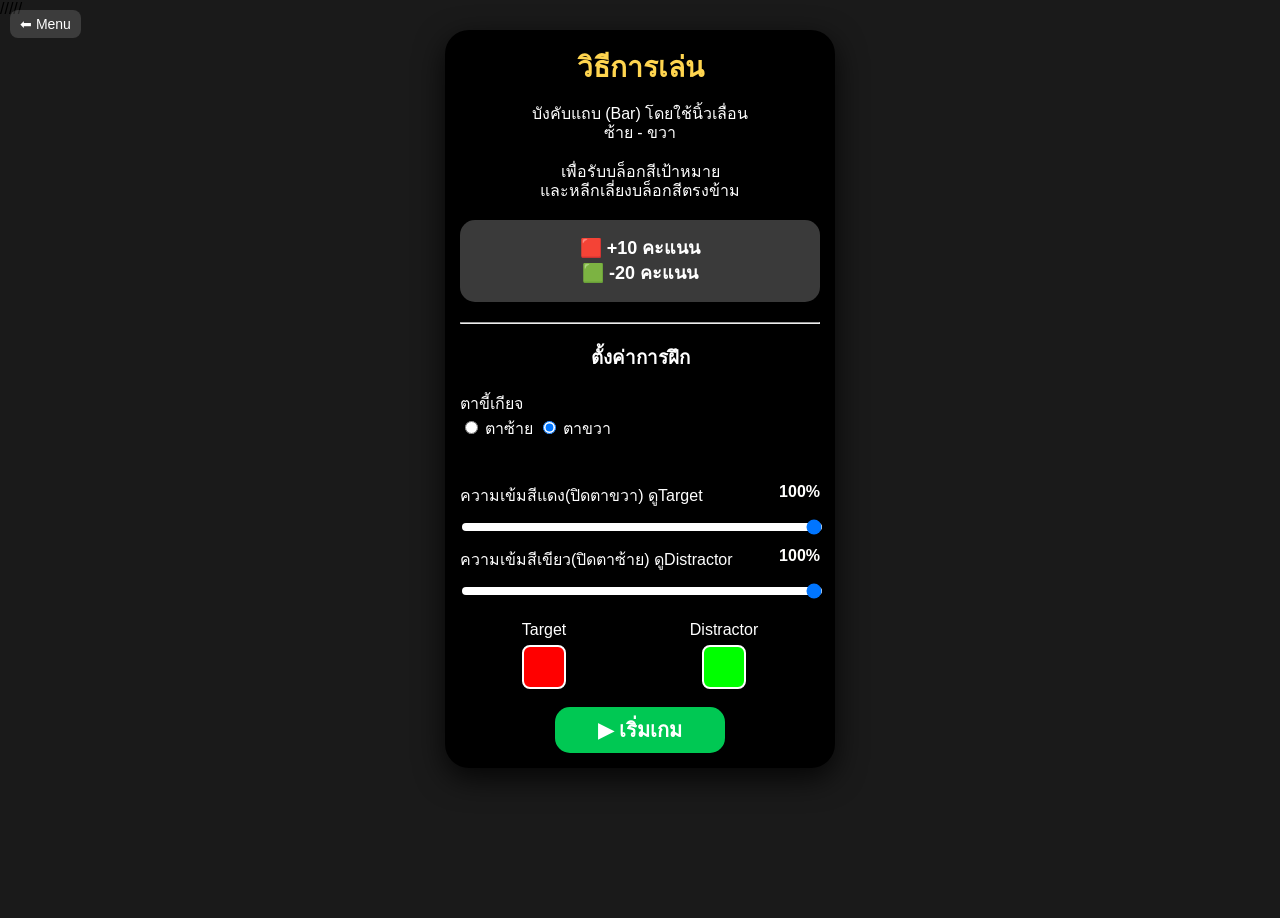
<file: catch-game/index.html>
<!DOCTYPE html> /////
<html lang="th">
<head>
    <meta charset="UTF-8">
    <meta name="viewport" content="width=device-width, initial-scale=1.0, maximum-scale=1.0, user-scalable=no">
    <title>Catch Game</title>
    <link rel="stylesheet" href="style.css">
</head>
<body>

    <!-- ปุ่มกลับหน้าหลักระหว่างเล่น -->
    <a href="../index.html" id="back-btn">⬅ Menu</a>

    <!-- Game Over -->
    <div id="overlay">

        <div class="game-over-box">

            <h2>GAME OVER</h2>

            <p id="final-level">Level : 1/5</p>

            <p id="final-score">Score : 0</p>

            <p id="final-green">Target Caught : 0</p>

            <p id="final-missed">Target Missed : 0</p>

            <p id="final-red">Distractor Caught : 0</p>

            <p id="final-accuracy">Accuracy : 0%</p>

            <div class="button-group">

                <button id="restart-btn" class="restart-btn">
                    Restart
                </button>

                <button id="home-btn" class="home-btn">
                    Main Menu
                </button>

            </div>

        </div>

    </div>
<div id="start-popup">

    <div class="start-box">

        <h2>วิธีการเล่น</h2>

        <p>
            บังคับแถบ (Bar) โดยใช้นิ้วเลื่อน
            <br>
            ซ้าย - ขวา
            <br><br>
            เพื่อรับบล็อกสีเป้าหมาย
            <br>
            และหลีกเลี่ยงบล็อกสีตรงข้าม
        </p>

        <div class="score-guide">
            <p>🟥 +10 คะแนน</p>
            <p>🟩 -20 คะแนน</p>
        </div>

        <hr>

        <h3>ตั้งค่าการฝึก</h3>

        <!-- เลือกตาขี้เกียจ -->
        <div class="setting-group">
            <label>ตาขี้เกียจ</label><br>

            <label>
                <input type="radio" name="eye" value="left">
                ตาซ้าย
            </label>

            <label>
                <input type="radio" name="eye" value="right" checked>
                ตาขวา
            </label>
        </div>

        <br>

        <!-- Sliderสีแดง -->
        <div class="setting-group">

            <label>
                ความเข้มสีแดง(ปิดตาขวา) ดูTarget
                <span id="contrast-value">100%</span>
            </label>

            <input
                type="range"
                id="contrast-slider"
                min="10"
                max="100"
                value="100">

        </div>
        <!-- Sliderสีเขียว -->
        <div class="setting-group">

    <label>
        ความเข้มสีเขียว(ปิดตาซ้าย)  ดูDistractor
        <span id="green-value">100%</span>
    </label>

    <input
        type="range"
        id="green-slider"
        min="10"
        max="100"
        value="100">

</div>

        <br>

        <!-- Preview -->
        <div class="preview">

            <div>
                Target
                <div id="target-preview"></div>
            </div>

            <div>
                Distractor
                <div id="distractor-preview"></div>
            </div>

        </div>

        <button id="start-btn">
            ▶ เริ่มเกม
        </button>

    </div>

</div>
    <canvas id="gameCanvas"></canvas>

    <script src="script.js"></script>

</body>
</html>
</file>
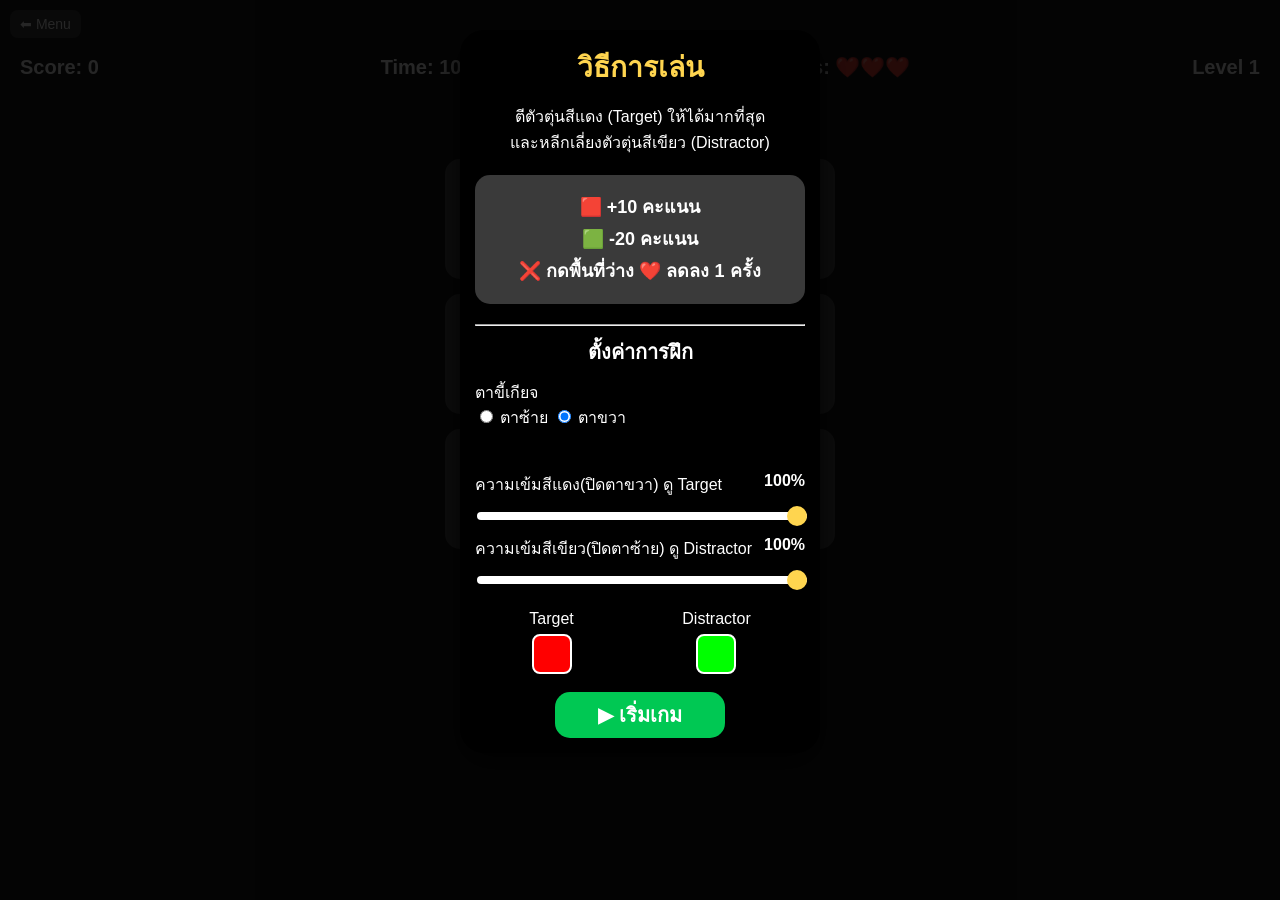
<file: mole-game/index.html>
<!DOCTYPE html>
<html lang="th">

<head>
    <meta charset="UTF-8">

    <meta name="viewport"
          content="width=device-width,
                   initial-scale=1.0,
                   maximum-scale=1.0,
                   user-scalable=no">

    <title>Mole Game</title>

    <link rel="stylesheet" href="style.css">
</head>

<body>

    <!-- ปุ่มกลับหน้าหลัก -->
    <a href="../index.html" id="back-btn">
        ⬅ Menu
    </a>


    <!-- =========================
         Game UI
    ========================== -->

    <div class="ui-top">

        <div>
            Score:
            <span id="score">0</span>
        </div>

        <div id="timer">
           Time: 10:00
        </div>

        <div>
            Lives:
            <span id="lives">❤️❤️❤️</span>
        </div>

        <div id="level">
            Level 1
        </div>

    </div>


    <!-- =========================
         Game Over
    ========================== -->

    <div id="overlay">

        <div class="game-over-box">

            <h2 id="status-msg">
    GAME OVER
</h2>

<p id="final-level">
    Level : 1/5
</p>

<p id="final-score">
    Score : 0
</p>

<p id="final-green">
    Target Caught : 0
</p>

<p id="final-missed">
    Target Missed : 0
</p>

<p id="final-red">
    Distractor Caught : 0
</p>

<p id="final-accuracy">
    Target Detection : 0%
</p>
</p>



            <div class="button-group">

                <button
                    id="restart-btn"
                    class="restart-btn">
                    Restart
                </button>

                <button
                    id="home-btn"
                    class="home-btn">
                    Main Menu
                </button>

            </div>

        </div>

    </div>


    <!-- =========================
         Start Popup
    ========================== -->

    <div id="start-popup">

        <div class="start-box">

            <h2>
                วิธีการเล่น
            </h2>


            <p>
    ตีตัวตุ่นสีแดง (Target) ให้ได้มากที่สุด
    <br>
    และหลีกเลี่ยงตัวตุ่นสีเขียว (Distractor)
</p>

<div class="score-guide">

    <p>🟥 +10 คะแนน</p>

    <p>🟩 -20 คะแนน</p>

    <p>❌ กดพื้นที่ว่าง ❤️ ลดลง 1 ครั้ง</p>

</div>


            <hr>


            <!-- =========================
                 Training Settings
            ========================== -->

            <h3>
                ตั้งค่าการฝึก
            </h3>


            <!-- เลือกตาขี้เกียจ -->

            <div class="setting-group">

                <label>
                    ตาขี้เกียจ
                </label>

                <br>

                <label>
                    <input
                        type="radio"
                        name="eye"
                        value="left">

                    ตาซ้าย
                </label>


                <label>
                    <input
                        type="radio"
                        name="eye"
                        value="right"
                        checked>

                    ตาขวา
                </label>

            </div>


            <br>


            <!-- =========================
                 Red Target
            ========================== -->

            <div class="setting-group">

                <label>

                    ความเข้มสีแดง(ปิดตาขวา) ดู Target

                    <span id="contrast-value">
                        100%
                    </span>

                </label>


                <input
                    type="range"
                    id="contrast-slider"
                    min="10"
                    max="100"
                    value="100">

            </div>


            <!-- =========================
                 Green Distractor
            ========================== -->

            <div class="setting-group">

                <label>

                    ความเข้มสีเขียว(ปิดตาซ้าย) ดู Distractor

                    <span id="green-value">
                        100%
                    </span>

                </label>


                <input
                    type="range"
                    id="green-slider"
                    min="10"
                    max="100"
                    value="100">

            </div>


            <br>


            <!-- =========================
                 Preview
            ========================== -->

            <div class="preview">

                <div>

                    Target

                    <div id="target-preview"></div>

                </div>


                <div>

                    Distractor

                    <div id="distractor-preview"></div>

                </div>

            </div>


            <!-- Start -->

            <button id="start-btn">
                ▶ เริ่มเกม
            </button>

        </div>

    </div>


    <!-- =========================
         Mole Game Board
    ========================== -->

    <div
        class="game-container"
        id="gameGrid">

        <div
            class="hole"
            data-index="0">
        </div>

        <div
            class="hole"
            data-index="1">
        </div>

        <div
            class="hole"
            data-index="2">
        </div>

        <div
            class="hole"
            data-index="3">
        </div>

        <div
            class="hole"
            data-index="4">
        </div>

        <div
            class="hole"
            data-index="5">
        </div>

        <div
            class="hole"
            data-index="6">
        </div>

        <div
            class="hole"
            data-index="7">
        </div>

        <div
            class="hole"
            data-index="8">
        </div>

    </div>


    <script src="script.js"></script>

</body>

</html>
</file>
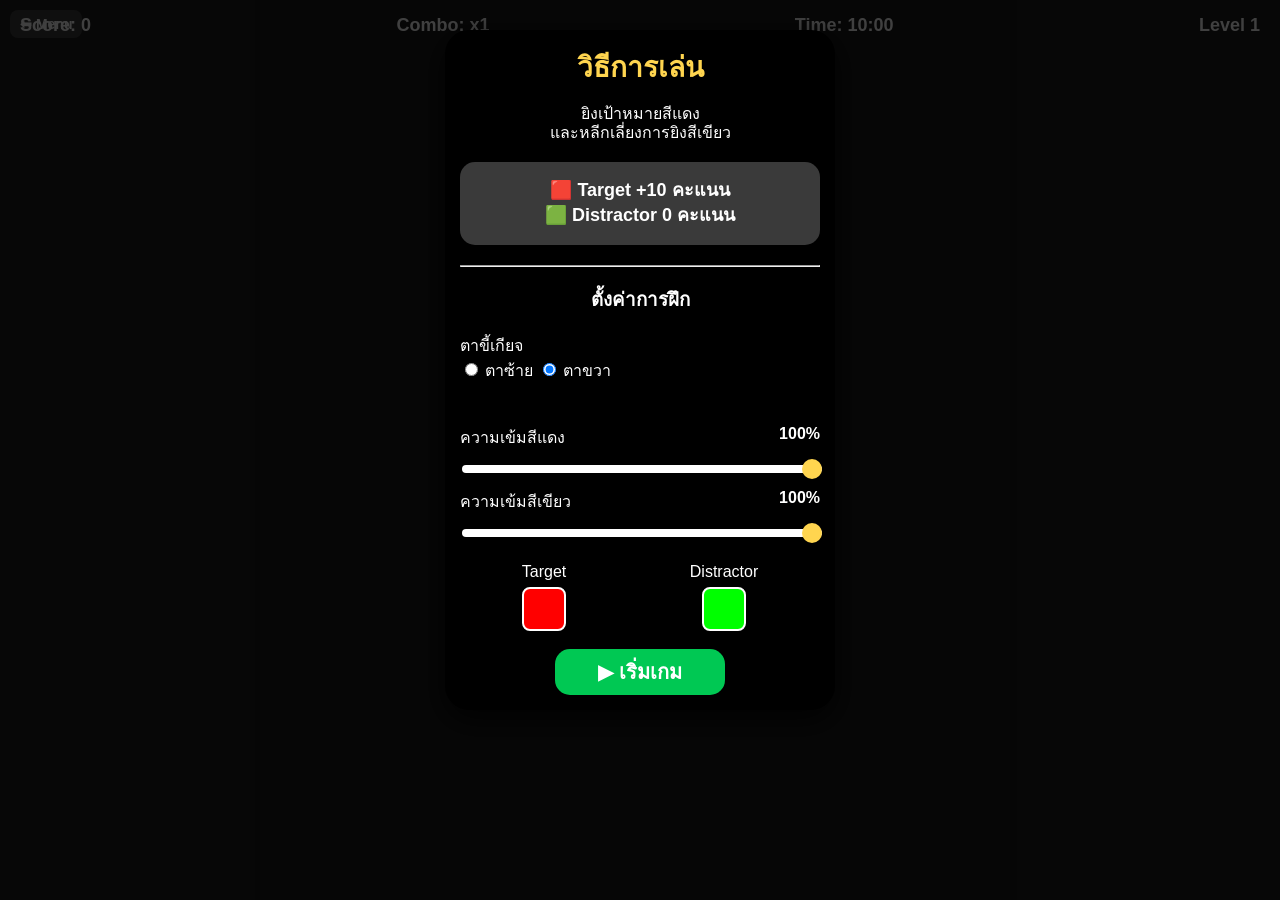
<file: shoot-game/index.html>
<!DOCTYPE html>
<html lang="th">
<head>
    <meta charset="UTF-8">
    <meta name="viewport" content="width=device-width, initial-scale=1.0, maximum-scale=1.0, user-scalable=no">
    <title>shoot-game</title>
    <link rel="stylesheet" href="style.css">
</head>

<body>

    <!-- =========================
         Game UI
    ========================== -->

    <div class="ui-container">

        <a href="../index.html" id="back-btn">
            ⬅ Menu
        </a>

        <div>
            Score:
            <span id="score">0</span>
        </div>

        <div>
            Combo:
            x<span id="combo">1</span>
        </div>

        <div>
            Time:
            <span id="time">10:00</span>
        </div>

        <div id="level">
            Level 1
        </div>

    </div>


    <!-- =========================
         Game Over
    ========================== -->

    <div id="overlay">

        <div class="game-over-box">

            <h2 id="status-msg">
                GAME OVER
            </h2>

            <p id="final-level">
                Level : 1/5
            </p>

            <p id="final-score">
                Score : 0
            </p>

            <p id="final-target">
                Target Caught : 0
            </p>

            <p id="final-target-missed">
                Target Missed : 0
            </p>

            <p id="final-distractor">
                Distractor Caught : 0
            </p>

            <p id="final-accuracy">
                Target Detection : 0%
            </p>

            <p id="final-combo">
                Max Combo : 1
            </p>

            <div class="button-group">

                <button
                    id="restart-btn"
                    class="restart-btn">
                    Restart
                </button>

                <button
                    id="home-btn"
                    class="home-btn">
                    Main Menu
                </button>

            </div>

        </div>

    </div>


    <!-- =========================
         Start Popup
    ========================== -->

    <div id="start-popup">

        <div class="start-box">

            <h2>วิธีการเล่น</h2>

            <p>
                ยิงเป้าหมายสีแดง
                <br>
                และหลีกเลี่ยงการยิงสีเขียว
            </p>


            <!-- Score Guide -->

            <div class="score-guide">

                <p>🟥 Target  +10 คะแนน</p>

                <p>🟩 Distractor  0 คะแนน</p>

            </div>


            <hr>


            <h3>
                ตั้งค่าการฝึก
            </h3>


            <!-- Eye Selection -->

            <div class="setting-group">

                <label>
                    ตาขี้เกียจ
                </label>

                <br>

                <label>

                    <input
                        type="radio"
                        name="eye"
                        value="left">

                    ตาซ้าย

                </label>


                <label>

                    <input
                        type="radio"
                        name="eye"
                        value="right"
                        checked>

                    ตาขวา

                </label>

            </div>


            <br>


            <!-- Red Slider -->

            <div class="setting-group">

                <label>

                    ความเข้มสีแดง
                    <span id="contrast-value">
                        100%
                    </span>

                </label>

                <input
                    type="range"
                    id="contrast-slider"
                    min="10"
                    max="100"
                    value="100">

            </div>


            <!-- Green Slider -->

            <div class="setting-group">

                <label>

                    ความเข้มสีเขียว
                    <span id="green-value">
                        100%
                    </span>

                </label>

                <input
                    type="range"
                    id="green-slider"
                    min="10"
                    max="100"
                    value="100">

            </div>


            <br>


            <!-- Preview -->

            <div class="preview">

                <div>

                    Target

                    <div id="target-preview"></div>

                </div>


                <div>

                    Distractor

                    <div id="distractor-preview"></div>

                </div>

            </div>


            <!-- Start -->

            <button id="start-btn">
                ▶ เริ่มเกม
            </button>

        </div>

    </div>


    <!-- Game Canvas -->

    <canvas id="gameCanvas"></canvas>


    <script src="script.js"></script>

</body>
</html>
</file>
<file: catch-game/style.css>
body {
    margin: 0;
    overflow: hidden;
    background: #1a1a1a;
    touch-action: pan-y;
    font-family: sans-serif;
}

canvas{
    display:block;
    touch-action:none;
}

#back-btn {
    position: absolute;
    top: 10px;
    left: 10px;
    color: white;
    background: rgba(255,255,255,0.15);
    padding: 6px 10px;
    border-radius: 8px;
    text-decoration: none;
    z-index: 10;
    font-size:14px;
}

#overlay {
    position: fixed;
    inset: 0;
    background: rgba(0,0,0,0.85);
    display: none;
    justify-content: center;
    align-items: center;
    z-index: 100;
}

/* กล่องสรุปผล */
.game-over-box {
    width: 320px;
    max-width: 90%;
    background: #2b2b2b;
    border-radius: 20px;
    padding: 30px;
    text-align: center;
    color: white;
    box-shadow: 0 0 20px rgba(0,0,0,.5);
}

.game-over-box h2 {
    margin-top: 0;
    margin-bottom: 25px;
    font-size: 36px;
}

.game-over-box p {
    font-size: 24px;
    margin: 12px 0;
}

/* กลุ่มปุ่ม */
.button-group {
    display: flex;
    justify-content: center;
    gap: 15px;
    margin-top: 25px;
}

/* ปุ่มทั้งหมด */
.button-group button {
    border: none;
    border-radius: 12px;
    padding: 14px 24px;
    font-size: 18px;
    font-weight: bold;
    cursor: pointer;
    transition: 0.2s;
}

.button-group button:hover {
    transform: scale(1.05);
}

/* Restart */
.restart-btn {
    background: #00e676;
    color: white;
}

/* Main Menu */
.home-btn {
    background: #2196f3;
    color: white;
}
/* ---------- Start Popup ---------- */

#start-popup{
    position: fixed;
    inset: 0;

    display: flex;
    justify-content: center;
    align-items: flex-start;

    overflow-y: auto;
    padding-top: 30px;
}

.start-box{
    width:360px;
    max-width:90%;
     max-height:85dvh;

    background:#000000;
    color:white;
    border-radius:24px;

    padding:15px;

    text-align:center;

    box-shadow:0 10px 30px rgba(0,0,0,.8);
}

.start-box h2{
    margin:0 0 15px;
    font-size:28px;
    color:#FFD54F;
}

.start-box p{
    font-size:16px;
    line-height:1.2;
    margin:0;
}

.score-guide{
    margin:20px 0;
    padding:15px;

    background:#3a3a3a;

    border-radius:15px;
}

.score-guide p{
    margin:3px 0;
    font-size:18px;
    font-weight:bold;
}

#start-btn{
    width:170px;
    height:46px;

    font-size:20px;
    font-weight:bold;

    border:none;
    border-radius:15px;

    background:#00C853;
    color:white;

    cursor:pointer;
}

#start-btn:hover{
    transform:scale(1.05);
}
/* -------------------------- */
/* Training Setting */
/* -------------------------- */

.setting-group{
    margin:12px 0;
    text-align:left;
}

.setting-group label{
    font-size:16px;
    color:white;
}

#contrast-slider{
    width:100%;
    margin-top:10px;
   
}

#contrast-value,#green-value{
    float:right;
    font-weight:bold;
    color:#fffffe;
}

#green-slider{
    width:100%;
    margin-top:6px;
     
}

.preview{

    display:flex;

    justify-content:space-around;

    margin: -8px 0 12px;

}

.preview > div{

    text-align:center;

    color:white;

    font-size:16px;

}

#target-preview,
#distractor-preview{

    width:40px;
    height:40px;

    margin:6px auto;

    border-radius:8px;

    border:2px solid white;

    background:#888;

}

/* ---------- Slider Style ---------- */

#contrast-slider,
#green-slider {
    appearance: none;
    width: 100%;
    height: 8px;

    background: white;
    border-radius: 10px;

    outline: none;
    margin-top: 15px;
}
</file>
<file: mole-game/style.css>
* {
    box-sizing: border-box;
}


/* =========================
   Body
========================= */

body {
    margin: 0;
    width: 100%;
    height: 100vh;

    background: #1a1a1a;
    color: white;

    font-family: sans-serif;

    overflow: hidden;

    touch-action: none;
}


/* =========================
   Top UI
========================= */

.ui-top {
    display: flex;

    justify-content: space-between;
    align-items: center;

    padding: 55px 20px 20px;

    font-size: 20px;
    font-weight: bold;
    gap: 10px;
}


/* =========================
   Back Button
========================= */

#back-btn {
    position: absolute;

    top: 10px;
    left: 10px;

    color: white;

    background: rgba(255,255,255,0.15);

    padding: 6px 10px;

    border-radius: 8px;

    text-decoration: none;

    z-index: 10;

    font-size: 14px;
}


/* =========================
   Timer
========================= */

#timer {
    font-size: 20px;
    font-weight: bold;
}


/* =========================
   Mole Game Grid
========================= */

.game-container {
    display: grid;

    grid-template-columns: repeat(3, 120px);

    gap: 15px;

    width: max-content;

    margin: 60px auto 0;
}


/* =========================
   Hole
========================= */

.hole {
    width: 120px;
    height: 120px;

    background: #555;

    border: none;

    border-radius: 15px;

    display: flex;

    justify-content: center;
    align-items: center;

    overflow: hidden;

    cursor: pointer;
}


/* =========================
   Mole
========================= */

.mole {
    width: 80%;
    height: 80%;

    border-radius: 10%;

    border: none;

    outline: none;

    box-shadow: none;

    transform: scale(0);

    transition:
        transform 0.1s
        cubic-bezier(0.17,0.67,0.83,0.67);
}


.mole.active {
    transform: scale(1);
}


/* =========================
   Game Over Overlay
========================= */

#overlay {
    position: fixed;

    inset: 0;

    background: rgba(0,0,0,0.85);

    display: none;

    justify-content: center;
    align-items: center;

    z-index: 100;
}


/* =========================
   Game Over Box
========================= */

.game-over-box {
    width: 320px;

    max-width: 90%;

    background: #2b2b2b;

    border-radius: 20px;

    padding: 30px;

    text-align: center;

    color: white;

    box-shadow:
        0 0 20px rgba(0,0,0,.5);
}


.game-over-box h2 {
    margin-top: 0;

    margin-bottom: 25px;

    font-size: 36px;
}


.game-over-box p {
    font-size: 24px;

    margin: 12px 0;
}


/* =========================
   Button Group
========================= */

.button-group {
    display: flex;

    justify-content: center;

    gap: 15px;

    margin-top: 25px;
}


.button-group button {
    border: none;

    border-radius: 12px;

    padding: 14px 24px;

    font-size: 18px;

    font-weight: bold;

    cursor: pointer;

    transition: 0.2s;
}


.button-group button:hover {
    transform: scale(1.05);
}


/* Restart */

.restart-btn {
    background: #00e676;

    color: white;
}


/* Main Menu */

.home-btn {
    background: #2196f3;

    color: white;
}


/* =========================
   Start Popup
========================= */

#start-popup {
    position: fixed;

    inset: 0;

    background: rgba(0,0,0,0.85);

    display: flex;

    justify-content: center;

    align-items: flex-start;

    overflow-y: auto;

    padding-top: 30px;

    z-index: 999;
}


/* =========================
   Start Box
========================= */

.start-box {
    width: 360px;

    max-width: 90%;

    max-height: 85dvh;

    background: #000000;

    color: white;

    border-radius: 24px;

    padding: 15px;

    text-align: center;

    box-shadow:
        0 10px 30px rgba(0,0,0,.8);

    overflow-y: auto;
}


/* =========================
   Start Title
========================= */

.start-box h2 {
    margin: 0 0 15px;

    font-size: 28px;

    color: #FFD54F;
}


.start-box h3 {
    margin: 10px 0;

    font-size: 20px;

    color: white;
}


/* =========================
   Instructions
========================= */

.start-box p {
    font-size: 16px;

    line-height: 1.6;

    margin: 0;
}


/* =========================
   Score Guide
========================= */

.score-guide {
    margin: 20px 0;

    padding: 15px;

    background: #3a3a3a;

    border-radius: 15px;

    text-align: center;
}


.score-guide p {
    margin: 3px 0;

    font-size: 18px;

    font-weight: bold;
}


/* =========================
   Training Setting
========================= */

.setting-group {
    margin: 12px 0;

    text-align: left;
}


.setting-group label {
    font-size: 16px;

    color: white;
}


/* =========================
   Slider Value
========================= */

#contrast-value,
#green-value {
    float: right;

    font-weight: bold;

    color: #fffffe;
}


/* =========================
   Sliders
========================= */

#contrast-slider,
#green-slider {
    appearance: none;

    width: 100%;

    height: 8px;

    background: white;

    border-radius: 10px;

    outline: none;

    margin-top: 15px;
}


/* Slider Thumb */

#contrast-slider::-webkit-slider-thumb,
#green-slider::-webkit-slider-thumb {
    appearance: none;

    width: 20px;
    height: 20px;

    border-radius: 50%;

    background: #FFD54F;

    cursor: pointer;
}


#contrast-slider::-moz-range-thumb,
#green-slider::-moz-range-thumb {
    width: 20px;
    height: 20px;

    border-radius: 50%;

    background: #FFD54F;

    cursor: pointer;
}


/* =========================
   Preview
========================= */

.preview {
    display: flex;

    justify-content: space-around;

    margin: -8px 0 12px;
}


.preview > div {
    text-align: center;

    color: white;

    font-size: 16px;
}


#target-preview,
#distractor-preview {
    width: 40px;
    height: 40px;

    margin: 6px auto;

    border-radius: 8px;

    border: 2px solid white;

    background: #888;
}


/* =========================
   Start Button
========================= */

#start-btn {
    width: 170px;

    height: 46px;

    font-size: 20px;

    font-weight: bold;

    border: none;

    border-radius: 15px;

    background: #00C853;

    color: white;

    cursor: pointer;

    transition: 0.2s;
}


#start-btn:hover {
    transform: scale(1.05);
}


/* =========================
   Mobile
========================= */

@media (max-width: 600px) {

    .ui-top {
        padding: 15px 10px;

        font-size: 14px;
    }


    #timer {
        font-size: 16px;
    }


    .game-container {
        grid-template-columns: repeat(3, 90px);

        gap: 10px;

        margin-top: 50px;
    }


    .hole {
        width: 90px;
        height: 90px;

        border-radius: 12px;
    }


    .game-over-box {
        padding: 25px 20px;
    }


    .game-over-box h2 {
        font-size: 32px;
    }


    .game-over-box p {
        font-size: 20px;
    }

}

/* =========================
   Level Countdown
========================= */

#level-countdown {
    position: fixed;

    inset: 0;

    display: none;

    justify-content: center;
    align-items: center;

    background: rgba(0,0,0,0.75);

    color: white;

    font-size: 90px;

    font-weight: bold;

    z-index: 9999;
}
</file>
<file: shoot-game/style.css>
body {
    margin: 0;
    overflow: hidden;
    background: #1a1a1a;
    touch-action: pan-y;
    font-family: sans-serif;
}

canvas {
    display: block;
    touch-action: none;
}


/* =========================
   Game UI
========================= */

.ui-container {
    position: absolute;
    top: 0;
    left: 0;

    width: 100%;

    display: flex;
    justify-content: space-between;
    align-items: center;

    padding: 15px 20px;

    box-sizing: border-box;

    color: white;
    font-size: 18px;
    font-weight: bold;

    z-index: 10;

    pointer-events: none;
}


/* =========================
   Back Button
========================= */

#back-btn {
    position: absolute;

    top: 10px;
    left: 10px;

    color: white;

    background: rgba(255,255,255,0.15);

    padding: 6px 10px;

    border-radius: 8px;

    text-decoration: none;

    z-index: 10;

    font-size: 14px;

    pointer-events: auto;
}


/* =========================
   Game Over
========================= */

#overlay {
    position: fixed;

    inset: 0;

    background: rgba(0,0,0,0.85);

    display: none;

    justify-content: center;
    align-items: center;

    z-index: 100;
}


/* กล่องสรุปผล */

.game-over-box {
    width: 320px;

    max-width: 90%;

    background: #2b2b2b;

    border-radius: 20px;

    padding: 30px;

    text-align: center;

    color: white;

    box-shadow: 0 0 20px rgba(0,0,0,.5);
}


.game-over-box h2 {

    margin-top: 0;

    margin-bottom: 18px;

    font-size: 28px;
}


.game-over-box p {

    font-size: 18px;

    margin: 8px 0;
}


/* =========================
   Button Group
========================= */

.button-group {

    display: flex;

    justify-content: center;

    gap: 15px;

    margin-top: 25px;
}


/* ปุ่มทั้งหมด */

.button-group button {

    border: none;

    border-radius: 12px;

    padding: 14px 24px;

    font-size: 18px;

    font-weight: bold;

    cursor: pointer;

    transition: 0.2s;
}


.button-group button:hover {

    transform: scale(1.05);
}


/* Restart */

.restart-btn {

    background: #00e676;

    color: white;
}


/* Main Menu */

.home-btn {

    background: #2196f3;

    color: white;
}


/* =========================
   Start Popup
========================= */

#start-popup {

    position: fixed;

    inset: 0;

    display: flex;

    justify-content: center;

    align-items: flex-start;

    overflow-y: auto;

    padding-top: 30px;

    z-index: 200;

    background: rgba(0,0,0,0.75);
}


/* =========================
   Start Box
========================= */

.start-box {

    width: 360px;

    max-width: 90%;

    max-height: 85dvh;

    background: #000000;

    color: white;

    border-radius: 24px;

    padding: 15px;

    text-align: center;

    box-shadow: 0 10px 30px rgba(0,0,0,.8);
}


/* =========================
   Start Title
========================= */

.start-box h2 {

    margin: 0 0 15px;

    font-size: 28px;

    color: #FFD54F;
}


.start-box p {

    font-size: 16px;

    line-height: 1.2;

    margin: 0;
}


/* =========================
   Score Guide
========================= */

.score-guide {

    margin: 20px 0;

    padding: 15px;

    background: #3a3a3a;

    border-radius: 15px;
}


.score-guide p {

    margin: 3px 0;

    font-size: 18px;

    font-weight: bold;
}


/* =========================
   Start Button
========================= */

#start-btn {

    width: 170px;

    height: 46px;

    font-size: 20px;

    font-weight: bold;

    border: none;

    border-radius: 15px;

    background: #00C853;

    color: white;

    cursor: pointer;
}


#start-btn:hover {

    transform: scale(1.05);
}


/* =========================
   Training Setting
========================= */

.setting-group {

    margin: 12px 0;

    text-align: left;
}


.setting-group label {

    font-size: 16px;

    color: white;
}


/* =========================
   Red Slider
========================= */

#contrast-slider {

    width: 100%;

    margin-top: 10px;
}


/* =========================
   Slider Value
========================= */

#contrast-value,
#green-value {

    float: right;

    font-weight: bold;

    color: #fffffe;
}


/* =========================
   Green Slider
========================= */

#green-slider {

    width: 100%;

    margin-top: 6px;
}


/* =========================
   Preview
========================= */

.preview {

    display: flex;

    justify-content: space-around;

    margin: -8px 0 12px;
}


.preview > div {

    text-align: center;

    color: white;

    font-size: 16px;
}

#target-preview {
    width: 40px;
    height: 40px;
    margin: 6px auto;

    border-radius: 8px;
    border: 2px solid white;

    background: #ff3333;
}

#distractor-preview {
    width: 40px;
    height: 40px;
    margin: 6px auto;

    border-radius: 8px;
    border: 2px solid white;

    background: #33ff33;
}

#target-preview,
#distractor-preview {

    width: 40px;

    height: 40px;

    margin: 6px auto;

    border-radius: 8px;

    border: 2px solid white;

    background: #888;
}


/* =========================
   Slider Style
========================= */

#contrast-slider,
#green-slider {

    appearance: none;

    width: 100%;

    height: 8px;

    background: white;

    border-radius: 10px;

    outline: none;

    margin-top: 15px;
}


/* จุดเลื่อน Slider */

#contrast-slider::-webkit-slider-thumb,
#green-slider::-webkit-slider-thumb {

    appearance: none;

    width: 20px;

    height: 20px;

    border-radius: 50%;

    background: #FFD54F;

    cursor: pointer;

    border: none;
}


/* Firefox */

#contrast-slider::-moz-range-thumb,
#green-slider::-moz-range-thumb {

    width: 20px;

    height: 20px;

    border-radius: 50%;

    background: #FFD54F;

    cursor: pointer;

    border: none;
}
</file>
